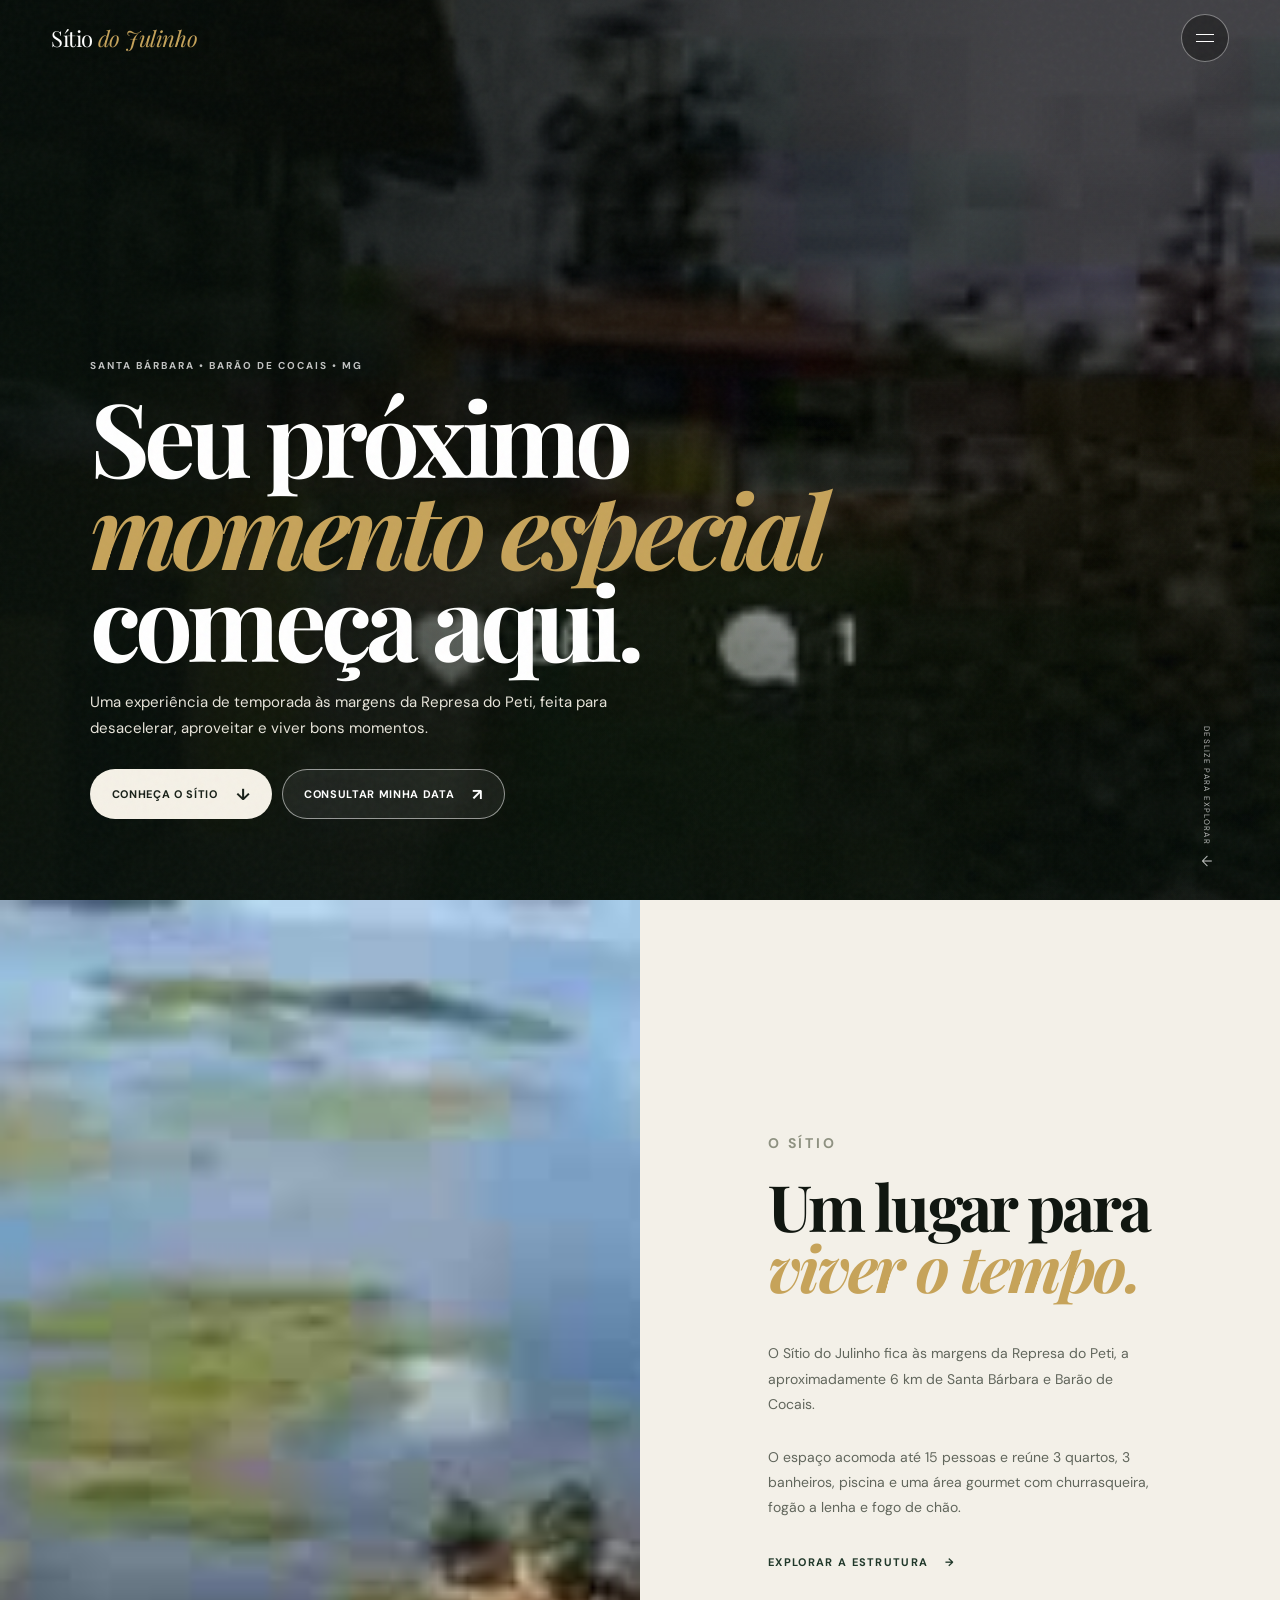
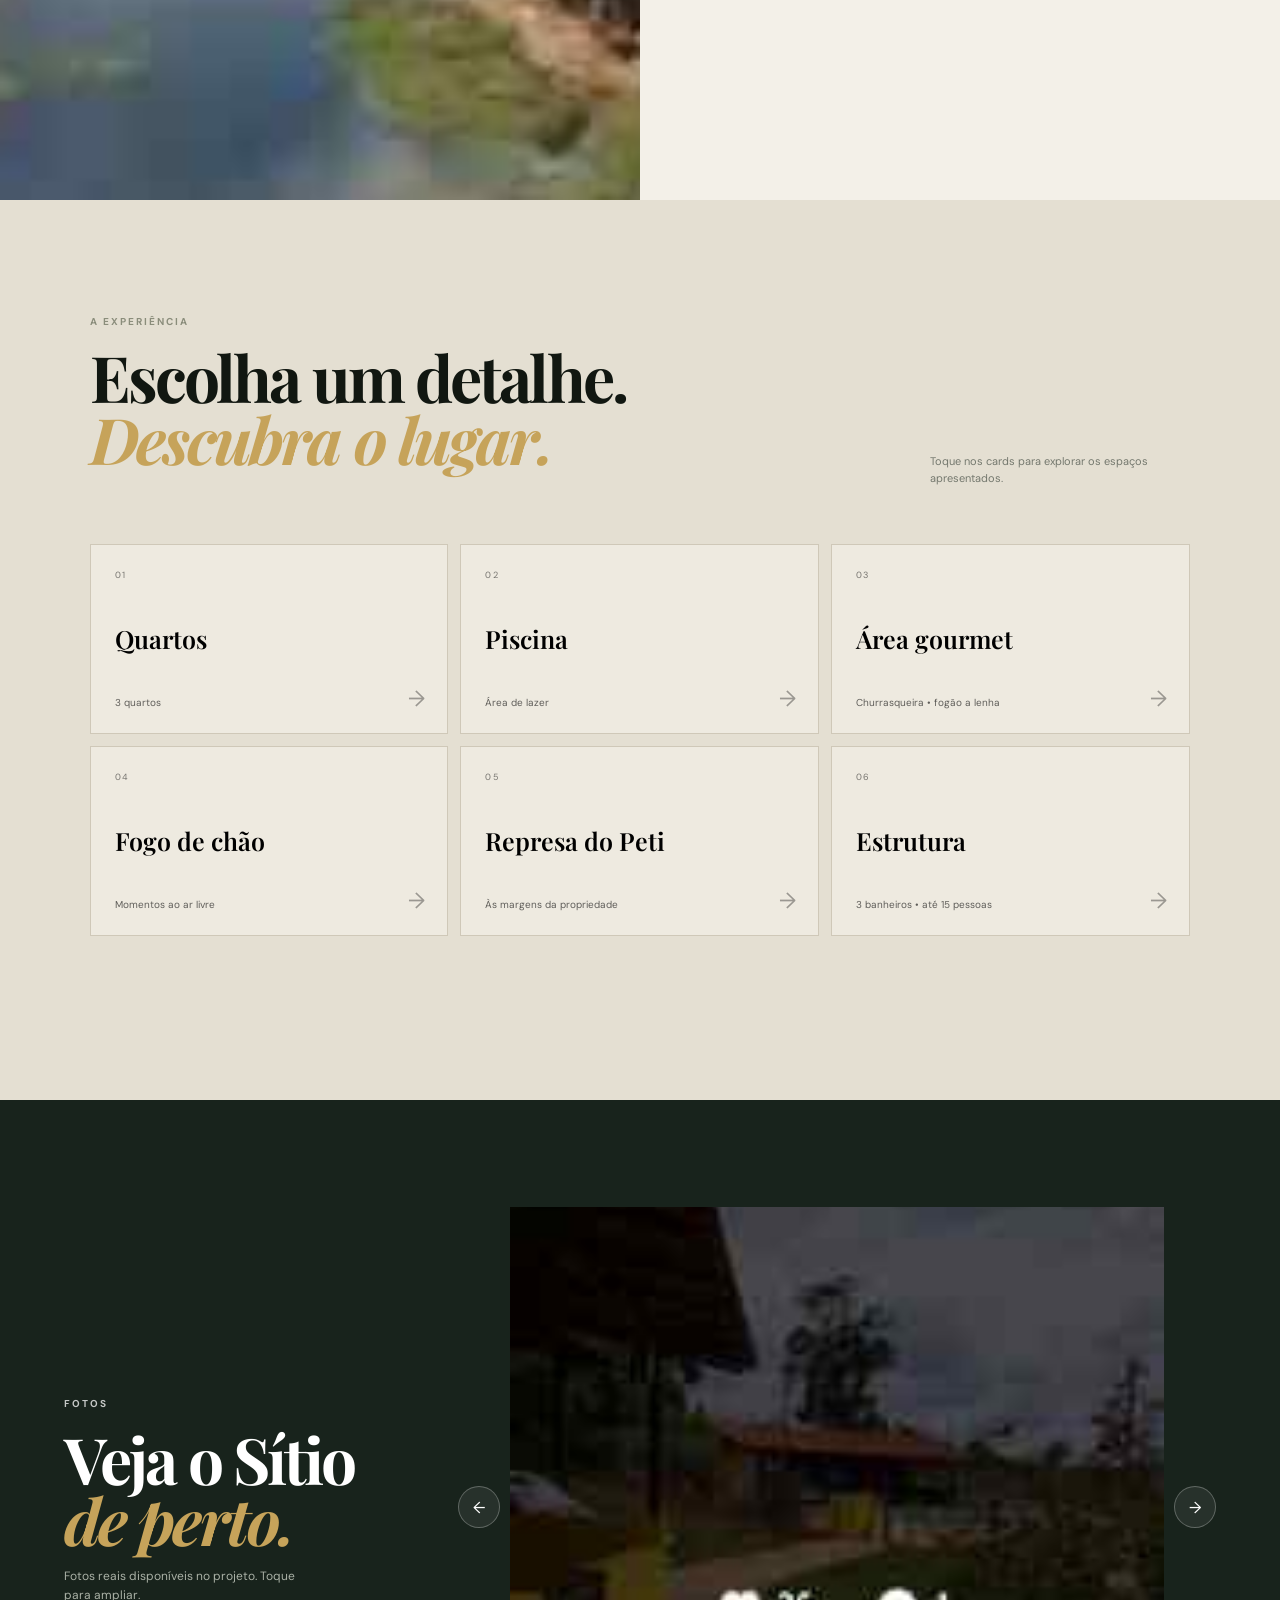
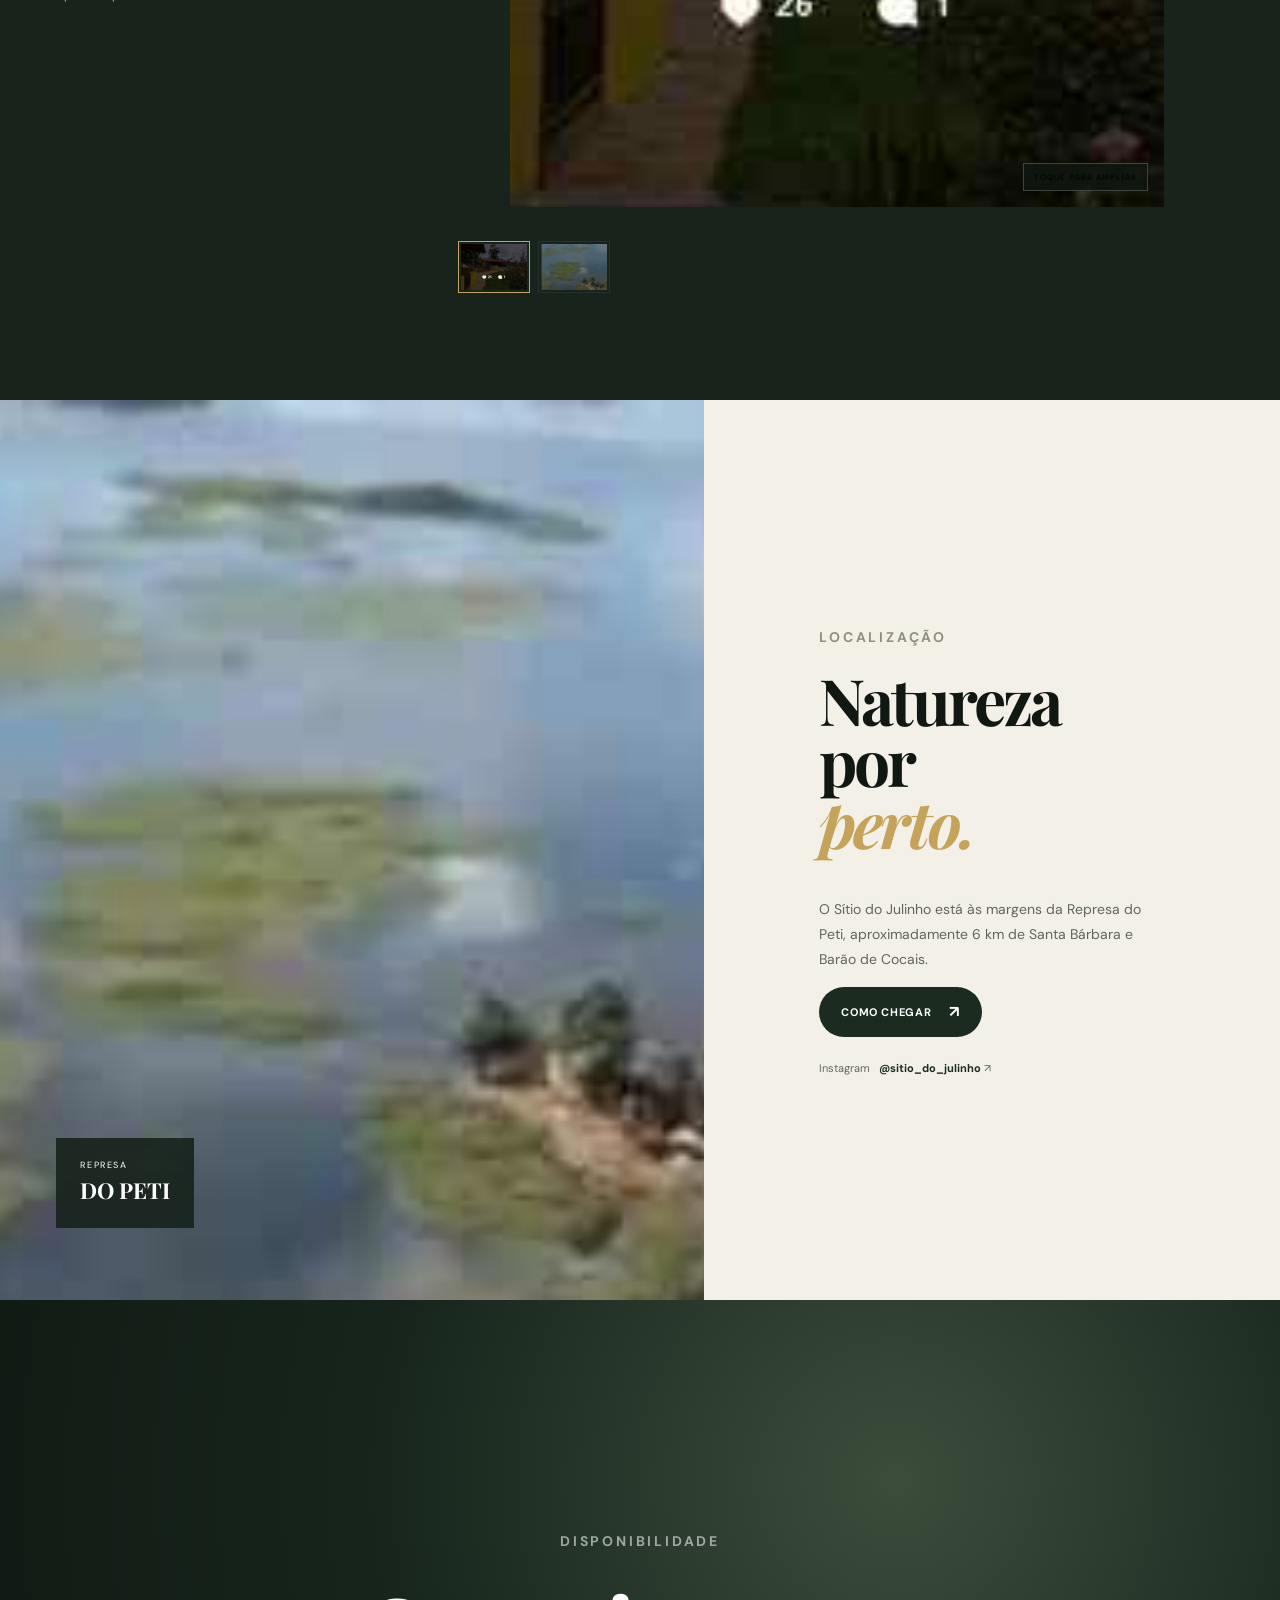
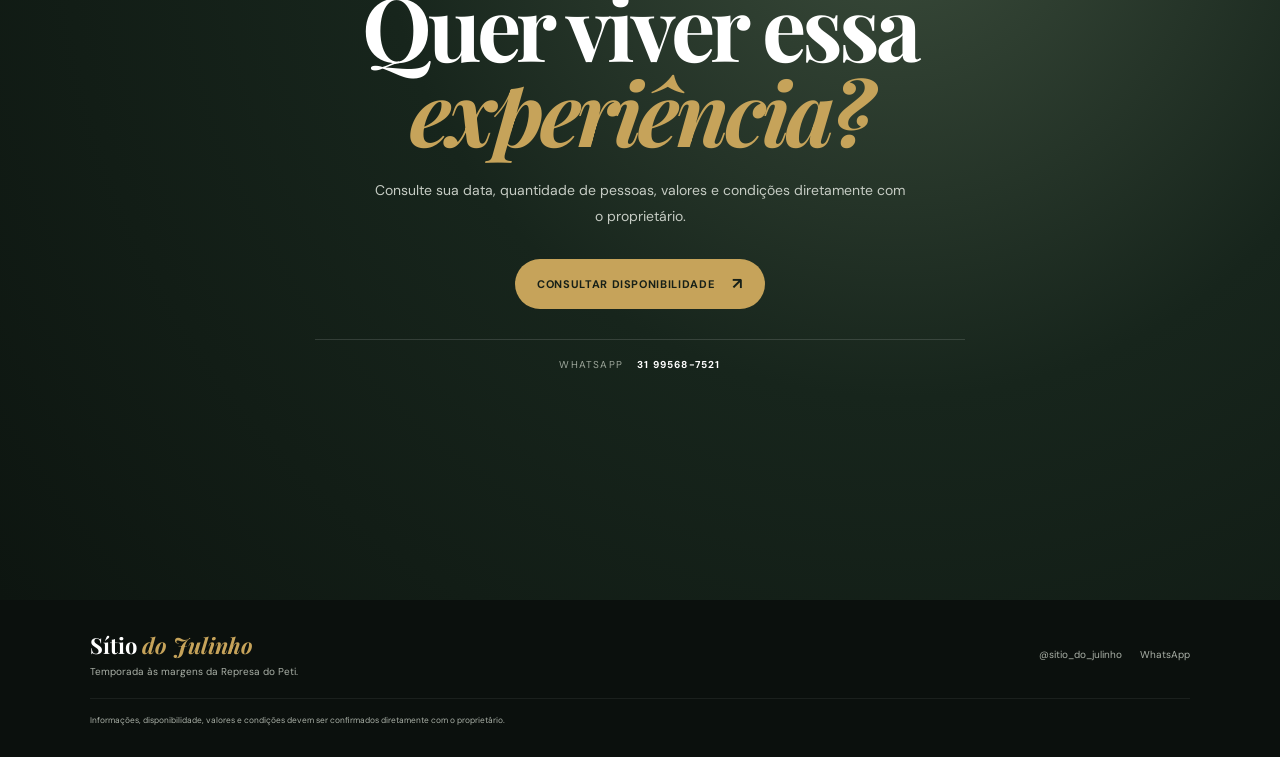
<file: index.html>
<!doctype html>
<html lang="pt-BR">
<head>
<meta charset="utf-8">
<meta name="viewport" content="width=device-width,initial-scale=1,viewport-fit=cover">
<meta name="theme-color" content="#101511">
<meta name="description" content="Sítio do Julinho — temporada às margens da Represa do Peti, próximo de Santa Bárbara e Barão de Cocais. Conheça o espaço e consulte sua data pelo WhatsApp.">
<meta name="robots" content="index,follow">
<link rel="canonical" href="https://sitio-do-julinho.vercel.app/">
<meta property="og:title" content="Sítio do Julinho | Represa do Peti">
<meta property="og:description" content="Conheça o Sítio do Julinho e consulte disponibilidade para sua próxima temporada.">
<meta property="og:type" content="website">
<meta property="og:image" content="/assets/casa.jpg">
<title>Sítio do Julinho | Represa do Peti</title>
<link rel="preconnect" href="https://fonts.googleapis.com">
<link rel="preconnect" href="https://fonts.gstatic.com" crossorigin>
<link href="https://fonts.googleapis.com/css2?family=DM+Sans:wght@400;500;600;700&family=Playfair+Display:wght@500;600;700&display=swap" rel="stylesheet">
<link rel="stylesheet" href="style.css">
</head>
<body>
<div class="noise" aria-hidden="true"></div>
<header class="topbar">
  <a class="logo" href="#inicio" aria-label="Sítio do Julinho">Sítio <i>do Julinho</i></a>
  <button class="menu-btn" id="menuBtn" aria-label="Abrir menu" aria-expanded="false"><span></span><span></span></button>
</header>

<nav class="menu-panel" id="menuPanel" aria-label="Navegação principal">
  <div class="menu-inner">
    <p class="menu-kicker">EXPLORE O SÍTIO</p>
    <button data-go="inicio">01 <span>Entrada</span></button>
    <button data-go="sitio">02 <span>O Sítio</span></button>
    <button data-go="experiencia">03 <span>Experiência</span></button>
    <button data-go="fotos">04 <span>Fotos</span></button>
    <button data-go="localizacao">05 <span>Localização</span></button>
    <button data-go="disponibilidade">06 <span>Disponibilidade</span></button>
  </div>
</nav>

<main>
<section class="screen hero" id="inicio">
  <div class="hero-image" role="img" aria-label="Sítio do Julinho">
    <img src="assets/casa.jpg" alt="Sítio do Julinho" fetchpriority="high">
  </div>
  <div class="hero-shade"></div>
  <div class="hero-content">
    <p class="kicker">SANTA BÁRBARA • BARÃO DE COCAIS • MG</p>
    <h1>Seu próximo<br><em>momento especial</em><br>começa aqui.</h1>
    <p class="hero-text">Uma experiência de temporada às margens da Represa do Peti, feita para desacelerar, aproveitar e viver bons momentos.</p>
    <div class="hero-actions">
      <button class="btn btn-light" data-go="sitio">Conheça o sítio <span>↓</span></button>
      <a class="btn btn-glass" href="https://wa.me/5531995687521?text=Ol%C3%A1!%20Conheci%20o%20S%C3%ADtio%20do%20Julinho%20pelo%20site%20e%20gostaria%20de%20consultar%20a%20disponibilidade%20para%20uma%20temporada." target="_blank" rel="noopener">Consultar minha data <span>↗</span></a>
    </div>
  </div>
  <div class="scroll-note">DESLIZE PARA EXPLORAR <span>↓</span></div>
</section>

<section class="screen split" id="sitio">
  <div class="split-photo"><img src="assets/paisagem.jpg" alt="Paisagem do Sítio do Julinho" loading="lazy"></div>
  <div class="split-copy">
    <p class="kicker dark">O SÍTIO</p>
    <h2>Um lugar para<br><em>viver o tempo.</em></h2>
    <p>O Sítio do Julinho fica às margens da Represa do Peti, a aproximadamente 6 km de Santa Bárbara e Barão de Cocais.</p>
    <p>O espaço acomoda até 15 pessoas e reúne 3 quartos, 3 banheiros, piscina e uma área gourmet com churrasqueira, fogão a lenha e fogo de chão.</p>
    <button class="text-link" data-go="experiencia">Explorar a estrutura <span>→</span></button>
  </div>
</section>

<section class="screen experience" id="experiencia">
  <div class="section-top">
    <div><p class="kicker dark">A EXPERIÊNCIA</p><h2>Escolha um detalhe.<br><em>Descubra o lugar.</em></h2></div>
    <p class="section-note">Toque nos cards para explorar os espaços apresentados.</p>
  </div>
  <div class="cards">
    <button class="place-card" data-place="quartos"><span>01</span><b>Quartos</b><small>3 quartos</small></button>
    <button class="place-card" data-place="lazer"><span>02</span><b>Piscina</b><small>Área de lazer</small></button>
    <button class="place-card" data-place="gourmet"><span>03</span><b>Área gourmet</b><small>Churrasqueira • fogão a lenha</small></button>
    <button class="place-card" data-place="fogo"><span>04</span><b>Fogo de chão</b><small>Momentos ao ar livre</small></button>
    <button class="place-card" data-place="represa"><span>05</span><b>Represa do Peti</b><small>Às margens da propriedade</small></button>
    <button class="place-card" data-place="estrutura"><span>06</span><b>Estrutura</b><small>3 banheiros • até 15 pessoas</small></button>
  </div>
</section>

<section class="screen gallery" id="fotos">
  <div class="gallery-head"><p class="kicker">FOTOS</p><h2>Veja o Sítio<br><em>de perto.</em></h2><p>Fotos reais disponíveis no projeto. Toque para ampliar.</p></div>
  <div class="gallery-stage">
    <button class="gallery-arrow prev" aria-label="Foto anterior">←</button>
    <button class="gallery-main" id="galleryMain" aria-label="Ampliar foto">
      <img id="galleryImage" src="assets/casa.jpg" alt="Sítio do Julinho">
      <span class="zoom-label">TOQUE PARA AMPLIAR</span>
    </button>
    <button class="gallery-arrow next" aria-label="Próxima foto">→</button>
  </div>
  <div class="thumbs">
    <button class="thumb active" data-index="0"><img src="assets/casa.jpg" alt="Vista do sítio"></button>
    <button class="thumb" data-index="1"><img src="assets/paisagem.jpg" alt="Paisagem do sítio"></button>
  </div>
</section>

<section class="screen location" id="localizacao">
  <div class="location-art"><img src="assets/paisagem.jpg" alt="Paisagem da região" loading="lazy"><div class="location-badge">REPRESA<br><strong>DO PETI</strong></div></div>
  <div class="location-copy">
    <p class="kicker dark">LOCALIZAÇÃO</p>
    <h2>Natureza por<br><em>perto.</em></h2>
    <p>O Sítio do Julinho está às margens da Represa do Peti, aproximadamente 6 km de Santa Bárbara e Barão de Cocais.</p>
    <a class="btn btn-dark" href="https://www.google.com/maps/search/?api=1&query=S%C3%ADtio%20do%20Julinho%20Represa%20do%20Peti%20Santa%20B%C3%A1rbara%20MG" target="_blank" rel="noopener">Como chegar <span>↗</span></a>
    <a class="instagram" href="https://www.instagram.com/sitio_do_julinho/" target="_blank" rel="noopener">Instagram <b>@sitio_do_julinho</b> ↗</a>
  </div>
</section>

<section class="screen availability" id="disponibilidade">
  <div class="availability-inner">
    <p class="kicker">DISPONIBILIDADE</p>
    <h2>Quer viver essa<br><em>experiência?</em></h2>
    <p>Consulte sua data, quantidade de pessoas, valores e condições diretamente com o proprietário.</p>
    <a class="btn btn-gold" href="https://wa.me/5531995687521?text=Ol%C3%A1!%20Conheci%20o%20S%C3%ADtio%20do%20Julinho%20pelo%20site%20e%20gostaria%20de%20consultar%20a%20disponibilidade%20para%20uma%20temporada." target="_blank" rel="noopener">Consultar disponibilidade <span>↗</span></a>
    <div class="contact-line"><span>WhatsApp</span><strong>31 99568-7521</strong></div>
  </div>
</section>
</main>

<div class="lightbox" id="lightbox" aria-hidden="true">
  <button class="lightbox-close" id="lightboxClose" aria-label="Fechar">×</button>
  <img id="lightboxImage" src="assets/casa.jpg" alt="Foto ampliada do Sítio do Julinho">
</div>

<div class="place-modal" id="placeModal" aria-hidden="true">
  <button class="place-close" id="placeClose" aria-label="Fechar">×</button>
  <div class="place-modal-photo"><img id="placePhoto" src="assets/casa.jpg" alt=""></div>
  <div class="place-modal-copy"><p class="kicker dark">EXPLORE</p><h2 id="placeTitle"></h2><p id="placeText"></p></div>
</div>

<footer>
  <div><strong>Sítio <i>do Julinho</i></strong><span>Temporada às margens da Represa do Peti.</span></div>
  <div class="footer-actions"><a href="https://www.instagram.com/sitio_do_julinho/" target="_blank" rel="noopener">@sitio_do_julinho</a><a href="https://wa.me/5531995687521" target="_blank" rel="noopener">WhatsApp</a></div>
  <small>Informações, disponibilidade, valores e condições devem ser confirmados diretamente com o proprietário.</small>
</footer>
<script src="script.js"></script>
</body>
</html>
</file>
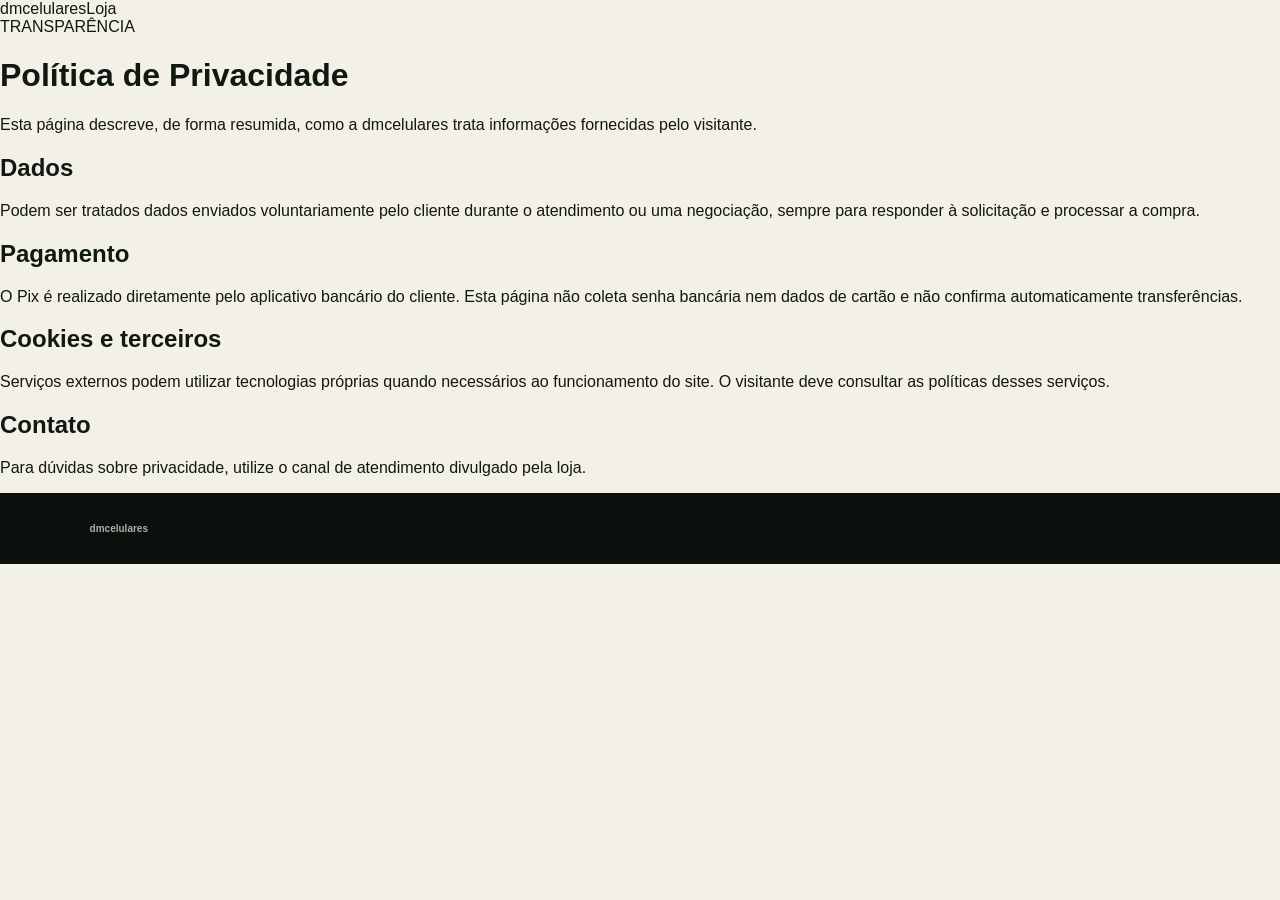
<file: politica-privacidade.html>
<!doctype html><html lang="pt-BR"><head><meta charset="utf-8"><meta name="viewport" content="width=device-width,initial-scale=1"><title>Política de Privacidade | dmcelulares</title><link rel="stylesheet" href="style.css"></head><body><header class="header"><div class="header-inner"><a class="brand" href="./"><span>dm</span>celulares</a><a class="header-cta" href="./">Loja</a></div></header><main class="section"><span class="eyebrow">TRANSPARÊNCIA</span><h1>Política de Privacidade</h1><p>Esta página descreve, de forma resumida, como a dmcelulares trata informações fornecidas pelo visitante.</p><h2>Dados</h2><p>Podem ser tratados dados enviados voluntariamente pelo cliente durante o atendimento ou uma negociação, sempre para responder à solicitação e processar a compra.</p><h2>Pagamento</h2><p>O Pix é realizado diretamente pelo aplicativo bancário do cliente. Esta página não coleta senha bancária nem dados de cartão e não confirma automaticamente transferências.</p><h2>Cookies e terceiros</h2><p>Serviços externos podem utilizar tecnologias próprias quando necessários ao funcionamento do site. O visitante deve consultar as políticas desses serviços.</p><h2>Contato</h2><p>Para dúvidas sobre privacidade, utilize o canal de atendimento divulgado pela loja.</p></main><footer><b>dmcelulares</b></footer></body></html>
</file>
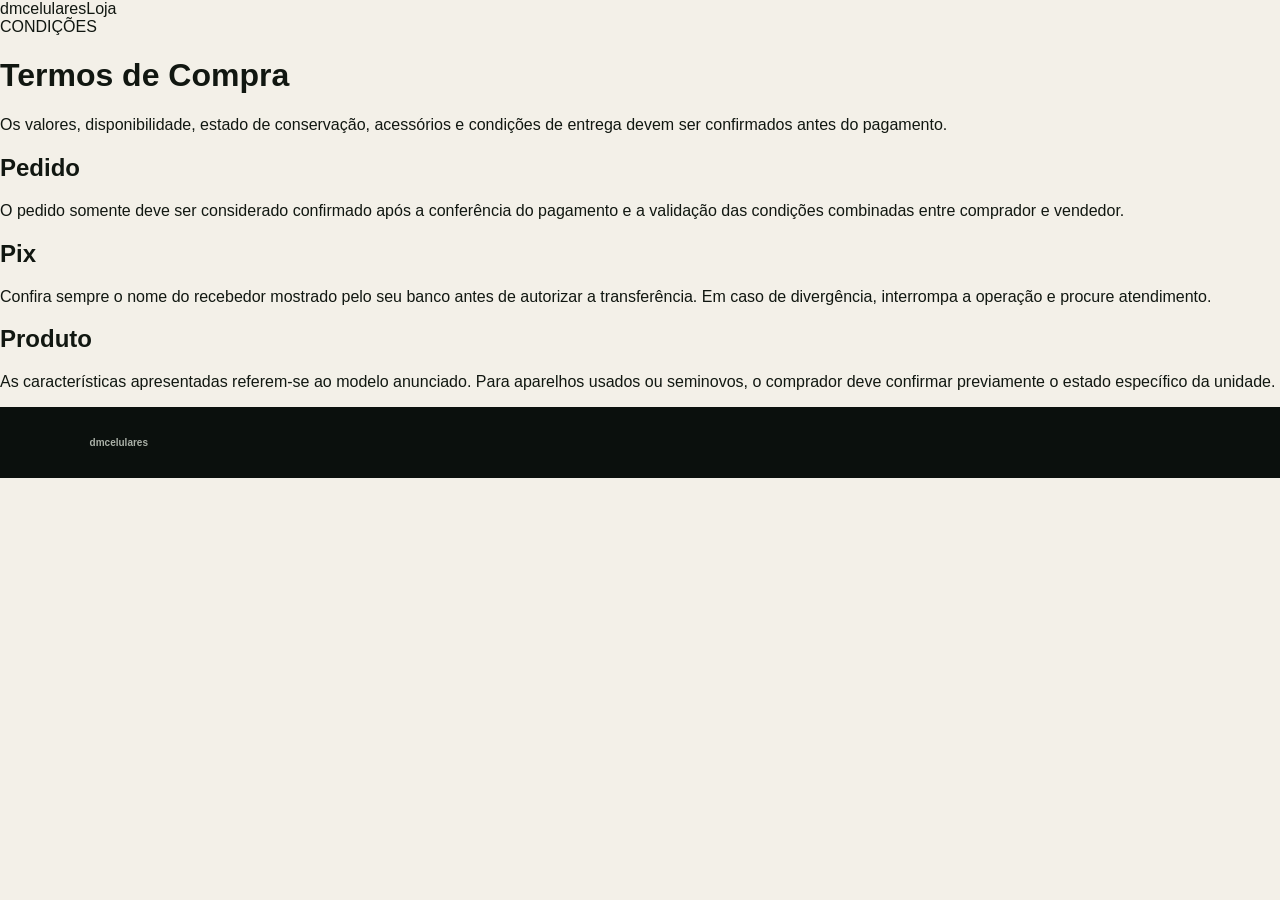
<file: termos.html>
<!doctype html><html lang="pt-BR"><head><meta charset="utf-8"><meta name="viewport" content="width=device-width,initial-scale=1"><title>Termos de Compra | dmcelulares</title><link rel="stylesheet" href="style.css"></head><body><header class="header"><div class="header-inner"><a class="brand" href="./"><span>dm</span>celulares</a><a class="header-cta" href="./">Loja</a></div></header><main class="section"><span class="eyebrow">CONDIÇÕES</span><h1>Termos de Compra</h1><p>Os valores, disponibilidade, estado de conservação, acessórios e condições de entrega devem ser confirmados antes do pagamento.</p><h2>Pedido</h2><p>O pedido somente deve ser considerado confirmado após a conferência do pagamento e a validação das condições combinadas entre comprador e vendedor.</p><h2>Pix</h2><p>Confira sempre o nome do recebedor mostrado pelo seu banco antes de autorizar a transferência. Em caso de divergência, interrompa a operação e procure atendimento.</p><h2>Produto</h2><p>As características apresentadas referem-se ao modelo anunciado. Para aparelhos usados ou seminovos, o comprador deve confirmar previamente o estado específico da unidade.</p></main><footer><b>dmcelulares</b></footer></body></html>
</file>
<file: style.css>
:root{--ink:#111711;--paper:#f3f0e8;--cream:#e9e4d7;--forest:#20382a;--moss:#536854;--gold:#c6a35a;--white:#fff;--line:#d8d2c3}*{box-sizing:border-box}html{scroll-behavior:smooth}body{margin:0;background:var(--paper);color:var(--ink);font-family:"DM Sans",Arial,sans-serif}body.no-scroll{overflow:hidden}button,a{font:inherit}button{cursor:pointer}a{text-decoration:none;color:inherit}.noise{position:fixed;inset:0;pointer-events:none;z-index:200;opacity:.035;background-image:url("data:image/svg+xml,%3Csvg viewBox='0 0 180 180' xmlns='http://www.w3.org/2000/svg'%3E%3Cfilter id='n'%3E%3CfeTurbulence type='fractalNoise' baseFrequency='.9' numOctaves='4' stitchTiles='stitch'/%3E%3C/filter%3E%3Crect width='100%25' height='100%25' filter='url(%23n)'/%3E%3C/svg%3E")}.topbar{position:fixed;top:0;left:0;right:0;z-index:100;height:76px;padding:0 clamp(18px,4vw,55px);display:flex;align-items:center;justify-content:space-between;color:#fff;mix-blend-mode:normal}.logo{font-family:"Playfair Display",serif;font-size:22px;letter-spacing:-.02em;text-shadow:0 2px 14px #0006}.logo i, h1 em,h2 em{font-style:italic;color:var(--gold)}.menu-btn{width:48px;height:48px;border:1px solid #fff6;background:#1117;border-radius:50%;display:grid;place-content:center;gap:6px;backdrop-filter:blur(8px);transition:.3s}.menu-btn span{display:block;width:18px;height:1px;background:#fff;transition:.3s}.menu-btn.open span:first-child{transform:translateY(3.5px) rotate(45deg)}.menu-btn.open span:last-child{transform:translateY(-3.5px) rotate(-45deg)}.menu-panel{position:fixed;inset:0;background:#17251bdd;color:#fff;z-index:90;display:flex;align-items:center;justify-content:center;opacity:0;visibility:hidden;transition:.45s;backdrop-filter:blur(18px)}.menu-panel.open{opacity:1;visibility:visible}.menu-inner{width:min(720px,86vw);display:flex;flex-direction:column}.menu-kicker,.kicker{font-size:10px;letter-spacing:.2em;font-weight:700;opacity:.75;margin:0 0 18px}.menu-inner button{background:none;border:0;border-bottom:1px solid #fff2;color:#fff;text-align:left;padding:15px 0;font-family:"Playfair Display",serif;font-size:clamp(27px,5vw,46px);display:flex;gap:22px;align-items:baseline;transition:.25s}.menu-inner button:hover{padding-left:12px;color:#d9c58f}.menu-inner button:first-letter{font-family:"DM Sans";font-size:10px}.menu-inner button span{font-family:"DM Sans";font-size:11px;letter-spacing:.12em;text-transform:uppercase;opacity:.45}.screen{min-height:100svh;position:relative;overflow:hidden}.hero{display:flex;align-items:flex-end;color:#fff;padding:0 clamp(20px,7vw,100px) clamp(60px,9vh,100px)}.hero-image,.hero-shade{position:absolute;inset:0}.hero-image img{width:100%;height:100%;object-fit:cover;filter:saturate(.9) contrast(1.02)}.hero-shade{background:linear-gradient(90deg,#07100bd9 0%,#07100b6a 45%,#07100b14 80%),linear-gradient(0deg,#07100bb8,transparent 55%)}.hero-content{position:relative;z-index:2;max-width:760px;animation:rise 1s both}.hero h1{font-family:"Playfair Display",serif;font-size:clamp(52px,8vw,104px);line-height:.9;letter-spacing:-.055em;margin:0 0 24px}.hero-text{max-width:540px;color:#e8e5db;font-size:15px;line-height:1.7;margin-bottom:28px}.hero-actions{display:flex;gap:10px;flex-wrap:wrap}.btn{min-height:50px;padding:0 21px;border-radius:100px;border:1px solid transparent;display:inline-flex;align-items:center;justify-content:center;gap:18px;font-size:11px;font-weight:700;letter-spacing:.06em;text-transform:uppercase;transition:.3s}.btn span{font-size:16px}.btn:hover{transform:translateY(-2px)}.btn-light{background:#f5f1e7;color:#182018}.btn-glass{border-color:#fff8;color:#fff;background:#fff1;backdrop-filter:blur(10px)}.scroll-note{position:absolute;right:clamp(20px,5vw,65px);bottom:32px;font-size:8px;letter-spacing:.16em;writing-mode:vertical-rl;opacity:.7}.scroll-note span{font-size:14px;margin-top:7px}.split{display:grid;grid-template-columns:1fr 1fr;background:var(--paper)}.split-photo{min-height:100svh}.split-photo img{width:100%;height:100%;object-fit:cover}.split-copy{padding:clamp(60px,10vw,130px);display:flex;flex-direction:column;justify-content:center}.kicker.dark{color:#6d725f}.split-copy h2,.experience h2,.gallery h2,.location h2,.availability h2{font-family:"Playfair Display",serif;font-size:clamp(44px,5vw,72px);line-height:.96;letter-spacing:-.045em;margin:0 0 30px}.split-copy p,.location-copy>p,.availability-inner>p{max-width:540px;color:#61665c;line-height:1.8;font-size:14px}.text-link{align-self:flex-start;border:0;background:none;padding:20px 0 0;color:var(--forest);font-size:11px;font-weight:700;letter-spacing:.12em;text-transform:uppercase}.text-link span{margin-left:12px}.experience{padding:clamp(70px,9vw,120px) clamp(20px,7vw,100px);background:#e4dfd2}.section-top{display:flex;justify-content:space-between;gap:30px;align-items:end;margin-bottom:45px}.section-note{max-width:260px;color:#74786e;font-size:11px;line-height:1.6}.cards{display:grid;grid-template-columns:repeat(3,1fr);gap:12px;max-width:1100px}.place-card{min-height:190px;border:1px solid #cfc8b8;background:#eeeae0;text-align:left;padding:24px;display:flex;flex-direction:column;justify-content:space-between;transition:.35s;position:relative;overflow:hidden}.place-card:after{content:"→";position:absolute;right:22px;bottom:20px;font-size:22px;opacity:.35;transition:.3s}.place-card:hover,.place-card:focus-visible{background:#26392d;color:#fff;transform:translateY(-5px);border-color:#26392d}.place-card:hover:after{opacity:1;color:var(--gold)}.place-card span{font-size:9px;letter-spacing:.15em;opacity:.5}.place-card b{font-family:"Playfair Display",serif;font-size:25px;font-weight:600}.place-card small{font-size:10px;opacity:.6}.gallery{background:#18231c;color:#fff;padding:clamp(65px,8vw,100px) clamp(18px,5vw,70px);display:grid;grid-template-columns:.7fr 1.5fr;gap:40px;align-items:center}.gallery h2{margin-bottom:16px}.gallery-head>p:last-child{color:#aab1a6;font-size:12px;line-height:1.6;max-width:260px}.gallery-stage{display:flex;align-items:center;gap:10px;min-width:0}.gallery-main{height:min(70vh,600px);flex:1;position:relative;padding:0;border:0;background:#101711;overflow:hidden}.gallery-main img{width:100%;height:100%;object-fit:cover;transition:.5s}.gallery-main:hover img{transform:scale(1.025)}.zoom-label{position:absolute;bottom:16px;right:16px;background:#101711cc;padding:8px 10px;border:1px solid #fff3;font-size:8px;letter-spacing:.14em}.gallery-arrow{width:42px;height:42px;flex:none;border-radius:50%;border:1px solid #fff4;background:#fff1;color:#fff}.thumbs{grid-column:2;display:flex;gap:8px;margin-top:-20px}.thumb{width:72px;height:52px;border:1px solid #fff2;padding:2px;background:transparent;opacity:.5}.thumb.active{opacity:1;border-color:var(--gold)}.thumb img{width:100%;height:100%;object-fit:cover}.location{display:grid;grid-template-columns:1.1fr .9fr;background:var(--paper)}.location-art{position:relative;min-height:100svh}.location-art img{width:100%;height:100%;object-fit:cover;filter:saturate(.75)}.location-badge{position:absolute;left:8%;bottom:8%;background:#18231de8;color:#fff;padding:20px 24px;font-size:9px;letter-spacing:.18em;line-height:1.6}.location-badge strong{font-family:"Playfair Display";font-size:22px;letter-spacing:0}.location-copy{padding:clamp(60px,9vw,120px);display:flex;flex-direction:column;justify-content:center}.btn-dark{background:#1b2b20;color:#fff;align-self:flex-start}.instagram{margin-top:24px;font-size:11px;color:#62685e}.instagram b{color:#1b2b20;margin-left:6px}.availability{background:radial-gradient(circle at 70% 20%,#3c4d3c,#17251c 45%,#0d1510);color:#fff;display:grid;place-items:center;text-align:center}.availability-inner{width:min(650px,90vw)}.availability h2{font-size:clamp(50px,7vw,88px);margin-bottom:25px}.availability-inner>p{margin:0 auto 30px;color:#c6ccc4}.btn-gold{background:var(--gold);color:#172018}.contact-line{margin:30px auto 0;padding-top:18px;border-top:1px solid #fff2;display:flex;justify-content:center;gap:14px;font-size:10px;letter-spacing:.12em;text-transform:uppercase;color:#9ea79c}.contact-line strong{color:#fff}footer{background:#0b100d;color:#aab0a7;padding:30px clamp(20px,7vw,90px);display:grid;grid-template-columns:1fr auto;gap:20px;align-items:center;font-size:10px}footer strong{font-family:"Playfair Display";font-size:22px;color:#fff;display:block}footer strong i{color:var(--gold);font-style:italic}footer span{display:block;margin-top:5px}footer small{grid-column:1/-1;border-top:1px solid #fff1;padding-top:16px;line-height:1.5}.footer-actions{display:flex;gap:18px}.footer-actions a:hover{color:#fff}.lightbox,.place-modal{position:fixed;inset:0;z-index:150;background:#07100bf2;display:flex;align-items:center;justify-content:center;padding:25px;opacity:0;visibility:hidden;transition:.3s}.lightbox.open,.place-modal.open{opacity:1;visibility:visible}.lightbox img{max-width:94vw;max-height:88vh;object-fit:contain}.lightbox-close,.place-close{position:absolute;top:20px;right:25px;background:none;border:0;color:#fff;font-size:38px;z-index:3}.place-modal{display:grid;grid-template-columns:1fr 1fr;background:#eeeae0;color:var(--ink);padding:0}.place-modal-photo,.place-modal-copy{height:100%}.place-modal-photo img{width:100%;height:100%;object-fit:cover}.place-modal-copy{display:flex;flex-direction:column;justify-content:center;padding:clamp(30px,7vw,90px)}.place-modal-copy h2{font-family:"Playfair Display";font-size:clamp(42px,6vw,76px);line-height:.95;margin:0 0 22px}.place-modal-copy p:last-child{max-width:480px;color:#62675e;line-height:1.8;font-size:14px}@keyframes rise{from{opacity:0;transform:translateY(25px)}to{opacity:1;transform:none}}@media(max-width:800px){.split,.location{grid-template-columns:1fr}.split-photo,.location-art{min-height:55svh}.split-copy,.location-copy{min-height:45svh;padding:65px 22px}.section-top{display:block}.section-note{margin-top:18px}.cards{grid-template-columns:1fr 1fr}.gallery{grid-template-columns:1fr}.thumbs{grid-column:1}.gallery-stage{height:55svh}.place-modal{grid-template-columns:1fr;height:100svh}.place-modal-photo{height:48svh}.place-modal-copy{height:auto;padding:30px}.place-modal-copy h2{font-size:44px}footer{grid-template-columns:1fr}.footer-actions{justify-content:flex-start}}@media(max-width:520px){.topbar{height:65px}.hero{padding-bottom:70px}.hero h1{font-size:52px}.hero-text{font-size:13px}.hero-actions{flex-direction:column;align-items:stretch}.btn{width:100%}.scroll-note{display:none}.cards{grid-template-columns:1fr}.place-card{min-height:150px}.gallery-stage{height:52svh}.gallery-arrow{width:38px;height:38px}.location-badge{left:18px;bottom:18px}.contact-line{flex-direction:column}.footer-actions{flex-wrap:wrap}}@media(prefers-reduced-motion:reduce){*,*:before,*:after{scroll-behavior:auto!important;animation:none!important;transition:none!important}}
</file>
